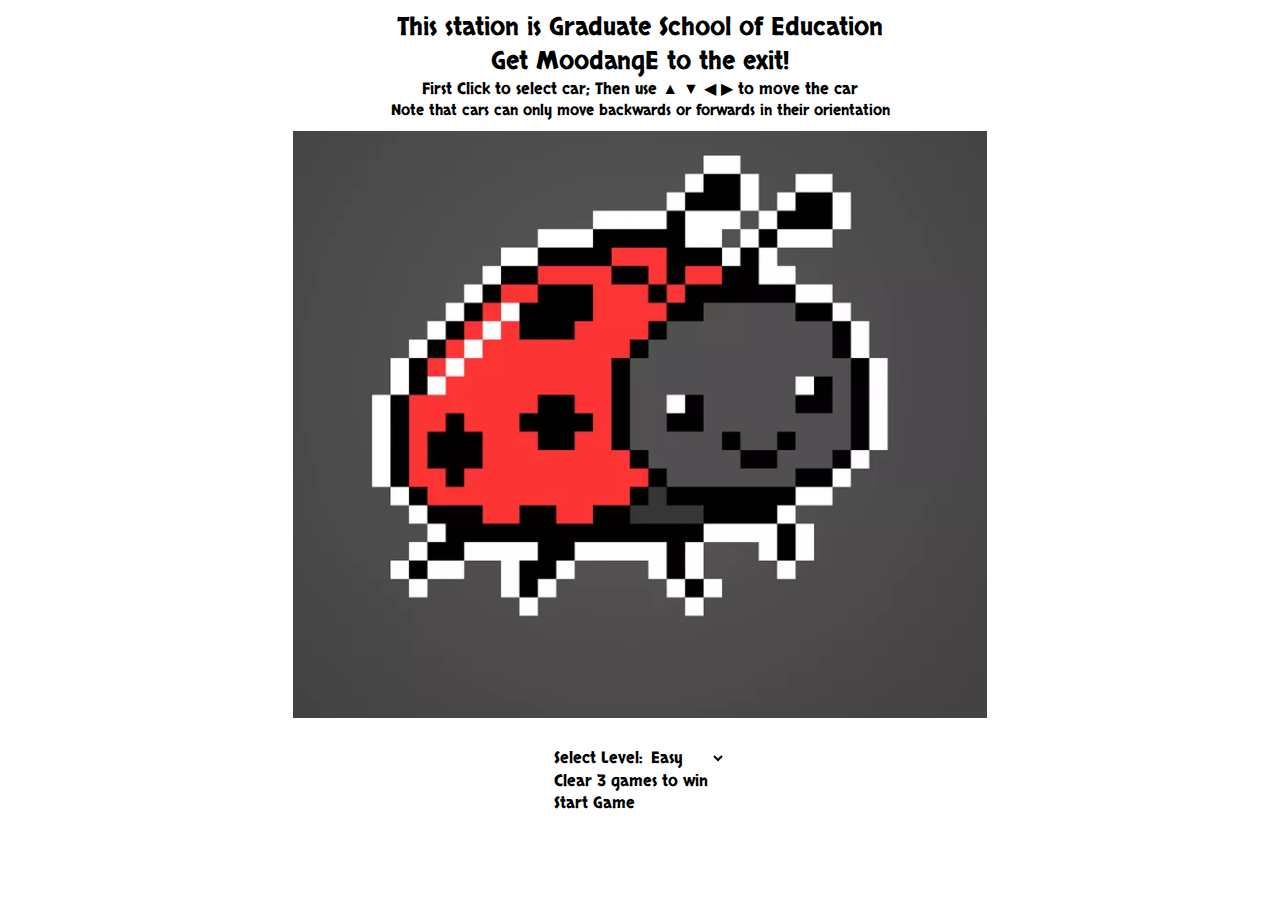
<file: Minigames/mini1/index.html>
<!DOCTYPE html>
<html>
<head>
    <meta charset="utf-8">
    <title>Graduate School of Education - Rush Hour</title>
    <link rel="stylesheet" type="text/css" href="css/rushHour.css">
    <link href="https://fonts.googleapis.com/css?family=Skranji:400,700" rel="stylesheet">
    <script src="https://ajax.googleapis.com/ajax/libs/jquery/2.2.4/jquery.min.js"></script>
    <script src="src/car.js"></script>
    <script src="src/board.js"></script>
    <script src="src/game.js"></script>
    <script>
        $(document).ready(function() {
            // Initially show level selection screen
            showLevelSelection();

            // Handle level selection
            $('#start-game').click(function(){
                var selectedLevel = $("select[name='level']").val();
                startGame(selectedLevel);
            });

            // Handle return to level selection
            $('#change-level').click(function(){
                showLevelSelection();
            });

            function showLevelSelection() {
                $('.game-container, #change-level').hide();
                $('#select-level').show();
            }

			function startGame(level) {
				var $container = $('#rush-hour');
				//var Game;

				switch (level){
					case 'easy':
						var Game = setUpRushHourGame('easy', $container);
						//$('#required-wins').text("Clear 3 games to win");
						break;
			
					case 'medium':
						var Game = setUpRushHourGame('medium', $container);
						//$('#required-wins').text("Clear 2 games to win");
						break;

					case 'hard':
						var Game = setUpRushHourGame('hard', $container);
						//$('#required-wins').text("Clear 1 game to win");
						break;
				}

				$('#select-level').hide();
				$('#moodang').hide();
				$('.game-container, #change-level').show();
			}
			
			$("select[name='level']").on('change', function() {
				var selectedLevel = $(this).val();
				switch (selectedLevel) {
					case 'easy':
						$('#required-wins').text("Clear 3 games to win");
						break;
					case 'medium':
						$('#required-wins').text("Clear 2 games to win");
						break;
					case 'hard':
						$('#required-wins').text("Clear 1 game to win");
						break;
				}
			}).trigger('change');  // 이를 사용하여 페이지 로드 시 이벤트를 한 번 실행합니다.

        });
    </script>
</head>

<body>
<div class="main-container">
    <div class="instructions-container">
        <h1 class="instructions">This station is <strong>Graduate School of Education</strong></h1>
		<h2 class="instructions">Get MoodangE to the exit!</h1
        <h2 class="instructions">First Click to select car; Then use ▲ ▼ ◀ ▶ to move the car </h1>
        <h2 class="instructions-note">Note that cars can only move backwards or forwards in their orientation</h1>
    </div>
	<div id="moodang">
	<img src="./moodang.png"></img> </div>
    <div class="game-container">
        <div class="controls">
            <div class="exit">Exit</div>
        </div>
        <div id="rush-hour""></div>
        <div class="win-phrase">Great job!</div>
    </div>

    <div id="select-level">
        <br>
        <label for="level">Select Level:</label>
        <select name="level" id="level">
            <option value="easy">Easy</option>
            <option value="medium">Medium</option>
            <option value="hard">Hard</option>
        </select>
        <div id="required-wins">Clear 3 games to win</div>
        <button id="start-game">Start Game</button>
    </div>

    <button id="change-level" style="display:none;">Change Level</button>
</div>
</body>
</html>
</file>
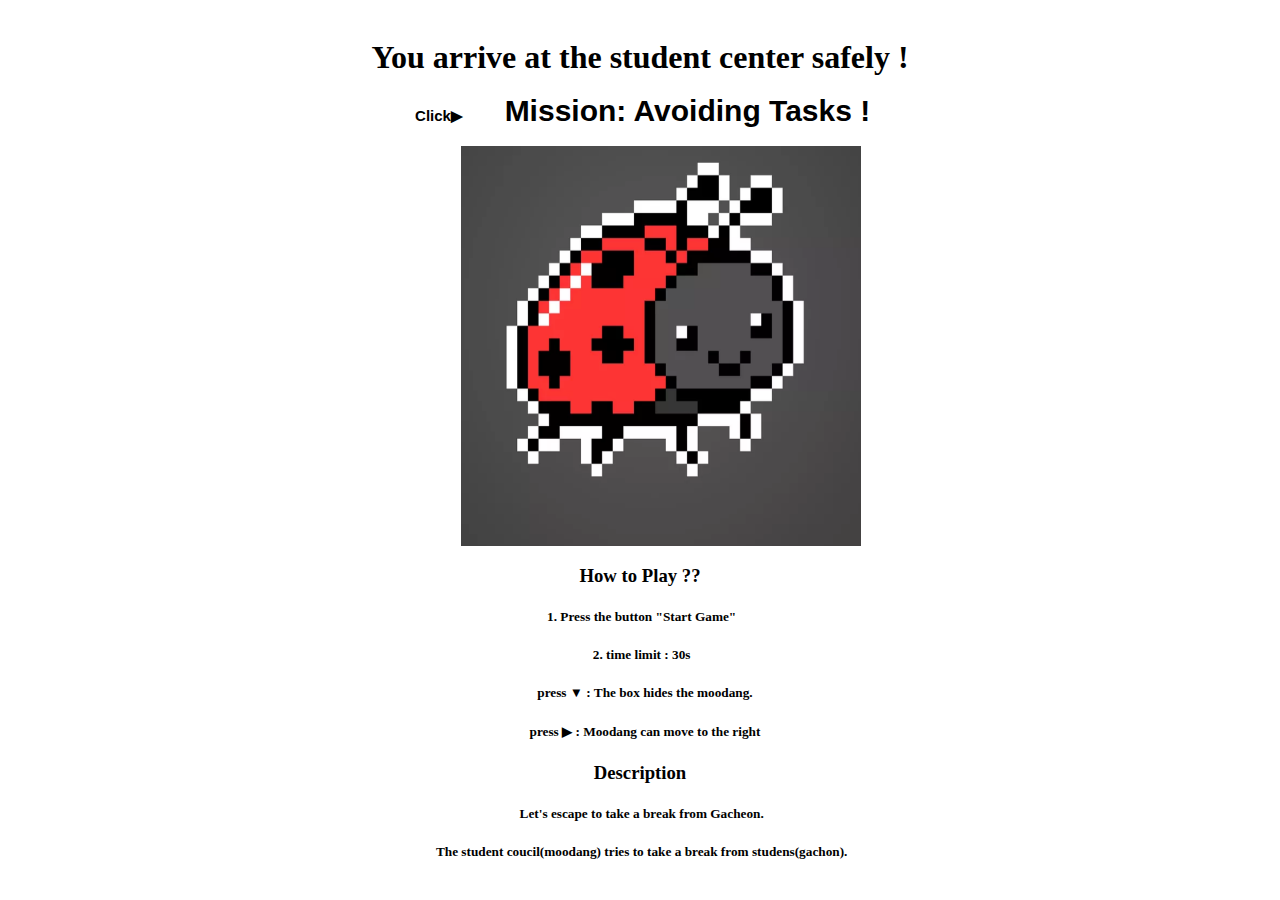
<file: Minigames/mini2/minigame2.html>
<!DOCTYPE html>
<html>
<head>

  <title>Mission: Avoiding Tasks!</title>
        <script id="vertex-shader" type="x-shader/x-vertex">
            attribute vec4 vPosition;

            void main(){
                gl_Position = vPosition;
            }
        </script>
        <script id="fragment-shader" type="x-shader/x-fragment">
            precision mediump float;
            uniform vec4 uColor;

            void main(){
                gl_FragColor = uColor;
            }
        </script>
        
        <script type="text/javascript" src="../mini2/webgl-utils.js"></script>
        <script type="text/javascript" src="../mini2/InitShaders.js"></script>
        <script type="text/javascript" src="../mini2/MV.js"></script>
        <script type="text/javascript" src="../mini2/geometry.js"></script>
        <script type="text/javascript" src="minigame2.js"></script>
  <style>
    body, html {
      height: 100%;
      margin: 0;
      display: flex;
      justify-content: center;
      align-items: center;
    }

    .game-menu-layout {
      text-align: center;
    }

    .game-menu-window {
      display: inline-block;
      text-align: center;
    }

    img {
      height: 400px;
      width: 400px;
      display: block;
      margin-top: 10px;
      margin-left: 90px;
    }
    .showSmallScreen {
      width: 500px;
      height: 50px;
      margin-left: 25%;
      margin-top: 20px;
      font-size: 30px;
      font-weight: bold;
      text-align: center;
      background-color: transparent; 
      border: none; 
      cursor: pointer; 
    }
    .smallScreen {
      width: 1024px;
      height: 512px;
      margin-bottom: 590px;
      margin-right: 750px;
      display: none; /* 처음에는 화면에 표시하지 않음 */
    }
  </style>
  
</head>
<body>
  <div class="game-menu-layout" id="game-menu">
    <div class="game-menu-window">
      <h1 style="text-align: center; margin-bottom: 5px;">You arrive at the student center safely !</h1>
      <button class="showSmallScreen" style="margin-left:1%; margin-top:5px; height: 50px; width: 500px;" onclick="showSmallScreen()">
        <span style="font-size: 50%;">Click▶</span> &nbsp;&nbsp;&nbsp;&nbsp;Mission: Avoiding Tasks !
      </button>
      <img src="./moodang.png"></img>
      <h3>How to Play ??</h3>
      <h5>&nbsp;1. Press the button "Start Game"</h5>
      <h5>&nbsp;2. time limit : 30s</h5>
      <h5>&nbsp;&nbsp;&nbsp;press ▼ : The box hides the moodang. </h5>
      <h5>&nbsp;&nbsp;&nbsp;press ▶ : Moodang can move to the right</h5>

      <h3>Description</h3>
      <h5>&nbsp;Let's escape to take a break from Gacheon.</h5>
      <h5>&nbsp;The student coucil(moodang) tries to take a break from studens(gachon).</h5>

    </div>
  </div>
  <div class="smallScreen">
    <div class="game-menu-layout">
      <div class="game-menu-window" style="margin-top: 100px; margin-left: 50px;">
        <h1 style="text-align: center; margin-left: 350px; margin-bottom: 5px;">Mission: Avoiding Tasks !!!</h1>
        <button class="startGame" style="margin-left:25%; margin-top:70px; height: 50px; width: 100px;" onclick="game()">Start Game</button>
        <button class="backToMain" style="margin-left: 10%; height: 50px; width: 150px;" onclick="backToMain()">Back To Driving !</button>
        <canvas id="gl-canvas" width="1024" height="512" style="position:static; margin-top: 100px; margin-left: 350px; z-index: 1;">
          Oops... your browser doesn't support the HTML5 canvas element
        </canvas>
        <img id="background" src="gachon.png" style="z-index: 0;">
        <div id="timer" style="position: absolute; top: 325px; right: 350px; font-size: 20px; color: aliceblue;"></div>
        <img id="gc_front" src="gc_front.png" width="400px" height="400px" alt="무한이f">
        <img id="gc_side" src="gc_side.png" width="400px" height="400px" alt="무한이1" style="display:none;"/>
        <img id="gc_side2" src="gc_side2.png" width="400px" height="400px" alt="무한이2" style="display:none;"/>
        <img id="gc_side3" src="gc_side3.png" width="400px" height="400px" alt="무한이3" style="display:none;"/>
        <img id="moodang_front" src="moodang_front.png" width="400px" height="400px" alt="무당이"/>
        <img id="box" src="box.png" width="200px" height="150px" alt="박스"/>
      </div>
    </div>
  </div>

  <script>
    function showSmallScreen() {
      // 처음에는 smallScreen을 화면에 표시하고, 나머지는 감춤
      document.querySelector('.game-menu-layout').style.display = 'none';
      document.querySelector('.smallScreen').style.display = 'flex';
    }
  </script>
</body>
</html>
</file>
<file: Minigames/mini1/css/rushHour.css>
* {
    margin: 0;
    padding: 0;
    border: 0;
    font: inherit;
    color: inherit;
    text-align: inherit;
    height: inherit;
    width: inherit;
    font-size: 100%;
    vertical-align: baseline;
    background: transparent;
    box-sizing: border-box;
    position: relative;
}

button {
    outline: none;
}

body {
    background-size: cover;
    font-family: 'Skranji', cursive;
}

.main-container {
    display: flex;
    flex-direction: column;
    justify-content: center;
    align-items: center;
}

.instructions-container {
    background: none;
    display: flex;
    flex-direction: column;
    align-items: center;
    background-color: rgba(255, 255, 255, 0.8);
    border-radius: 10px;
    padding: 10px;
}

.title {
    font-size: 45px;
}

.instructions {
    font-size: 25px;
}

.instructions-note {
    font-size: 15px;
}

.icon-links a {
    font-size: 30px;
    margin: 5px;
}

.icon-links a:hover {
    color: #4885ed;
}

#rush-hour {
    border: 10px solid #ccc;
    margin: 0 auto;
    border-radius: 10px;
    background: #000;
    width: 380px;
}

ul, ol {
    list-style-type: none;
    height: 60px;
    display: flex;
    width: 100%;
}

li {
    width: 60px;
    border: 1px solid #808080;
}

.exit {
    font-size: 25px;
    color: #EA1821;
    text-transform: uppercase;
    letter-spacing: 2px;
    padding: 2px 10px;
    position: absolute;
    top: 140px;
    right: -45px;
    z-index: 1;
    -webkit-transform: rotate(-90deg);
    -ms-transform: rotate(-90deg);
    transform: rotate(-90deg);
}

.red {
    /*background-color: #EA1821;
    /*EE1122*/
    background: radial-gradient(ellipse at center, rgba(0, 0, 0, 1) 40%,transparent 42%,transparent 100%),
				radial-gradient(ellipse at center, rgba(0, 0, 0, 1) 60%,transparent 62%,transparent 100%),
				radial-gradient(ellipse at center, rgba(0, 0, 0, 1) 50%,transparent 52%,transparent 100%),
				radial-gradient(ellipse at center, rgba(0, 0, 0, 1) 60%,transparent 62%,transparent 100%);
	background-color: red;
	background-repeat: no-repeat;
	background-position: 0px 0px, 30px 0px, 30px 30px, 0px 30px;
	background-size: 30px 30px;
	position: relative;
    border: none;
}
.green {
    background-color: #88CC33;
    border: none;
}
.dgreen {
    background-color: #006400;
    border: none;
}
.yellow {
    background-color: #FFFF46;
    border: none;
}
.yellow2 {
    background-color: #FFFF96;
    border: none;
}
.purple {
    background-color: #8E1E9C;
    border: none;
}
.blue {
    background-color: #4545FF;
    border: none;
}
.sblue {
    background-color: #5AD2FF;
    border: none;
}
.navy {
    background-color: #000069;
    border: none;
}
.orange {
    background-color: #FFAA00;
    border: none;
}
.pink {
    background-color: #FF1493;
    border: none;
}
.pink2 {
    background-color: #DF75DB;
    border: none;
}
.white {
    background-color: #dcdcdc;
    border: none;
}

.brown {
    background-color: #8B4513;
    border: none;
}		


.car:hover {
    cursor: pointer;
}

.car-body {
    border: 2px solid white;
}

.selected {
    animation: pulse 1.2s infinite;
}

@keyframes pulse {
    0% {
        opacity: 1;
    }
    50% {
        opacity: 0.7;
    }
    100% {
        opacity: 1;
    }
}

.win-phrase {
    display: none;
    position: absolute;
    z-index: 1;
    color: #fff;
    font-size: 60px;
    top: 150px;
    left: 60px;
    animation: fadetext 0.8s ease 0s 1 normal forwards;
}

.show {
    display: block;
}

@keyframes fadetext {
    0% { opacity: 0; transform: translateY(80px)}
    100%  { opacity: 1; transform: translateY(0px)}
}

.levels-container {
    display: flex;
    flex-direction: column;
    align-items: center;

}

.levels {
    background: #fff;
    width: 380px;
    display: flex;
    justify-content: space-between;
    border-radius: 10px;
    font-size: 30px;
    border: 3px solid black;
}

.current-level {
    color: green;
}

.levels > * {
    display: flex;
    justify-content: center;
}

.scroll-button {
    top: 230px;
    left: -145px;
    font-size: 25px;
}

.disclaimer {
    font-size: 15px;
    margin: 5px;
}

.disclaimer a {
    color: blue;
}

.exit-button {
    display: block;
    margin: 20px auto;
    padding: 10px 20px;
    background-color: #f44336;
    color: #fff;
    border: none;
    cursor: pointer;
}
</file>
